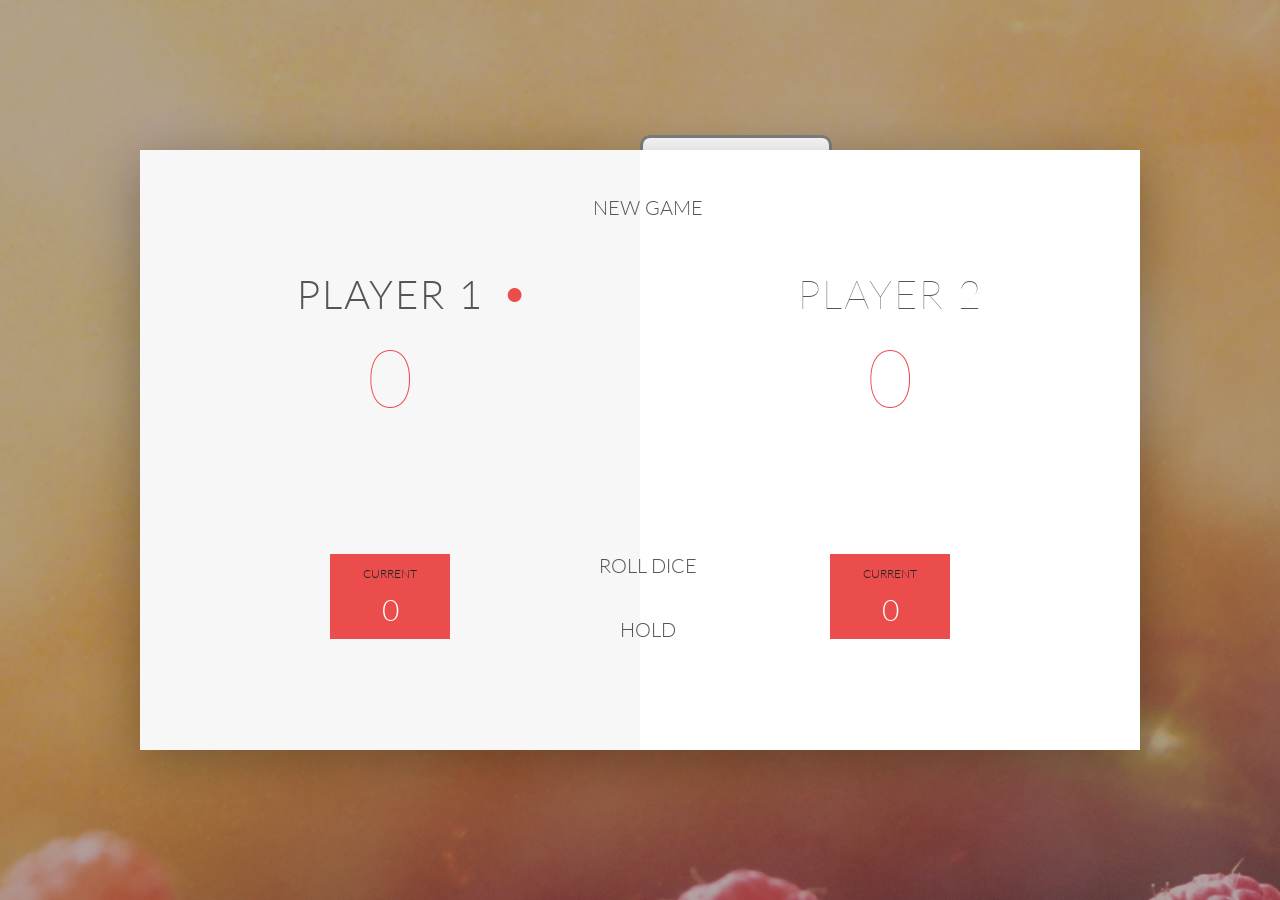
<file: game files/index.html>
<!DOCTYPE html>
<html lang="en">
    <head>
        <meta charset="UTF-8">
        <link href="https://fonts.googleapis.com/css?family=Lato:100,300,600" rel="stylesheet" type="text/css">
        <link href="http://code.ionicframework.com/ionicons/2.0.1/css/ionicons.min.css" rel="stylesheet" type="text/css">
        <link type="text/css" rel="stylesheet" href="style.css">
        
        <title>Pig Game</title>
    </head>

    <body>
         <input type="text" placeholder="Enter the Winning score" class="winning-score"/>
         <button class="enter">Enter</button>
        <div class="wrapper clearfix">
            <div class="player-0-panel active">
                <div class="player-name" id="name-0">Player 1</div>
                <div class="player-score" id="score-0">43</div>
                <div class="player-current-box"> 
                    <div class="player-current-label">Current</div>
                    <div class="player-current-score" id="current-0">11</div>
                </div>
            </div>
            
            <div class="player-1-panel">
                <div class="player-name" id="name-1">Player 2</div>
                <div class="player-score" id="score-1">72</div>
                <div class="player-current-box">
                    <div class="player-current-label">Current</div>
                    <div class="player-current-score" id="current-1">0</div>
                </div>
            </div>
            
            <button class="btn-new"><i class="ion-ios-plus-outline"></i>New game</button>
            <button class="btn-roll"><i class="ion-ios-loop"></i>Roll dice</button>
            <button class="btn-hold"><i class="ion-ios-download-outline"></i>Hold</button>
            
            <img src="dice-5.png" alt="Dice" class="dice">
            <img src="dice-4.png" alt="Dice" class="dice modified">
        </div>
        
        <script src="app.js"></script>
    </body>
</html>
</file>
<file: game files/style.css>
/**********************************************
*** GENERAL
**********************************************/

* {
    margin: 0;
    padding: 0;
    box-sizing: border-box;
    
}

.clearfix::after {
    content: "";
    display: table;
    clear: both;
}

body {
    background-image: linear-gradient(rgba(62, 20, 20, 0.4), rgba(62, 20, 20, 0.4)), url(back.jpg);
    background-size: cover;
    background-position: center;
    font-family: Lato;
    font-weight: 300;
    position: relative;
    height: 100vh;
    color: #555;
}

.wrapper {
    width: 1000px;
    position: absolute;
    top: 50%;
    left: 50%;
    transform: translate(-50%, -50%);
    background-color: #fff;
    box-shadow: 0px 10px 50px rgba(0, 0, 0, 0.3);
    overflow: hidden;
}

.player-0-panel,
.player-1-panel {
    width: 50%;
    float: left;
    height: 600px;
    padding: 100px;
}



/**********************************************
*** PLAYERS
**********************************************/

.player-name {
    font-size: 40px;
    text-align: center;
    text-transform: uppercase;
    letter-spacing: 2px;
    font-weight: 100;
    margin-top: 20px;
    margin-bottom: 10px;
    position: relative;
}

.player-score {
    text-align: center;
    font-size: 80px;
    font-weight: 100;
    color: #EB4D4D;
    margin-bottom: 130px;
}

.active { background-color: #f7f7f7; }
.active .player-name { font-weight: 300; }

.active .player-name::after {
    content: "\2022";
    font-size: 47px;
    position: absolute;
    color: #EB4D4D;
    top: -7px;
    right: 10px;
    
}

.player-current-box {
    background-color: #EB4D4D;
    color: #fff;
    width: 40%;
    margin: 0 auto;
    padding: 12px;
    text-align: center;
}

.player-current-label {
    text-transform: uppercase;
    margin-bottom: 10px;
    font-size: 12px;
    color: #222;
}

.player-current-score {
    font-size: 30px;
}

button {
    position: absolute;
    width: 200px;
    left: 50%;
    transform: translateX(-50%);
    color: #555;
    background: none;
    border: none;
    font-family: Lato;
    font-size: 20px;
    text-transform: uppercase;
    cursor: pointer;
    font-weight: 300;
    transition: background-color 0.3s, color 0.3s;
}

button:hover { font-weight: 600; }
button:hover i { margin-right: 20px; }

button:focus {
    outline: none;
}

i {
    color: #EB4D4D;
    display: inline-block;
    margin-right: 15px;
    font-size: 32px;
    line-height: 1;
    vertical-align: text-top;
    margin-top: -4px;
    transition: margin 0.3s;
}

.btn-new { top: 45px;}
.btn-roll { top: 403px;}
.btn-hold { top: 467px;}

.dice {
    position: absolute;
    left: 50%;
    top: 130px;
    transform: translateX(-50%);
    height: 100px;
    box-shadow: 0px 10px 60px rgba(0, 0, 0, 0.10);
}
.modified{
    top: 250px;
    /* display: none; */
}
.winner { background-color: #f7f7f7; }
.winner .player-name { font-weight: 300; color: #EB4D4D; }
.winning-score{
    
    position: absolute;
    top: 5%;
    left: 50%;
    padding: 2em 0.8em;
    border:3px solid grey;
    border-radius: 10px;
    width: 40%;
    font-family: monospace;
    font-size: 1.3em;
    color: #EB4D4D;
}
.enter{
    background-color: #EB4D4D;
    color: #fff;
    border-radius: 5px;
    margin: 0 auto;
    padding: 1em 1.2em;
    width: 200px;
    position: absolute;
    top: 15%;
    left:80%;
    transition:all 200ms linear
}



.enter:hover{
    background-color: #f7f7f7;
    color: #EB4D4D;
}
.enter:active{
    background-color: rgb(245, 135, 135);
    color: white;
}
@media (min-width:65em){
    .winning-score{
    
        position: absolute;
        top: 15%;
        left: 50%;
        width: 15%;
    }
    .enter{
        position: absolute;
    top: 23%;
    left:62%;
    }

}
</file>
